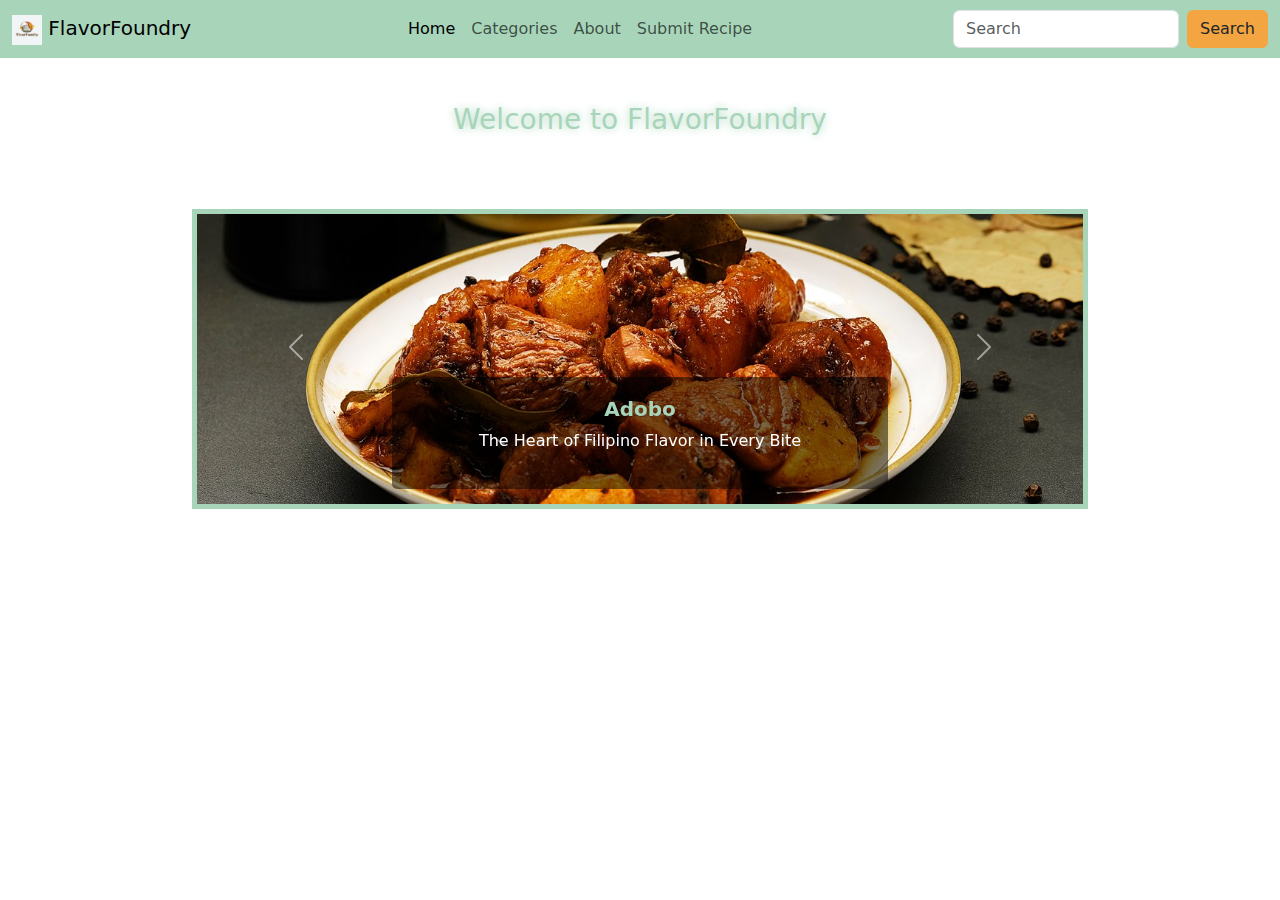
<file: index.html>
<!DOCTYPE html>
<html lang="en">
<head>
  <meta charset="UTF-8">
  <meta name="viewport" content="width=device-width, initial-scale=1.0">
  <title>FlavorFoundry - Home</title>
  <link href="https://cdn.jsdelivr.net/npm/bootstrap@5.3.3/dist/css/bootstrap.min.css" rel="stylesheet" integrity="sha384-QWTKZyjpPEjISv5WaRU9OFeRpok6YctnYmDr5pNlyT2bRjXh0JMhjY6hW+ALEwIH" crossorigin="anonymous">
  <script src="https://cdn.jsdelivr.net/npm/bootstrap@5.3.3/dist/js/bootstrap.bundle.min.js" integrity="sha384-YvpcrYf0tY3lHB60NNkmXc5s9fDVZLESaAA55NDzOxhy9GkcIdslK1eN7N6jIeHz" crossorigin="anonymous"></script>
  <link rel="stylesheet" href="css/style.css">
</head>
<body>
  <nav class="navbar navbar-expand-lg">
    <div class="container-fluid">
      <a class="navbar-brand" href="#">
        <img src="assets/images/Abstract Chef Cooking Restaurant Free Logo.png" alt="Logo" width="30" height="30">
        <span>FlavorFoundry</span>
      </a>
      <button class="navbar-toggler" type="button" data-bs-toggle="collapse" data-bs-target="#navbarSupportedContent" aria-controls="navbarSupportedContent" aria-expanded="false" aria-label="Toggle navigation">
        <span class="navbar-toggler-icon"></span>
      </button>
      <div class="collapse navbar-collapse" id="navbarSupportedContent">
        <ul class="navbar-nav mx-auto mb-2 mb-lg-0">
          <li class="nav-item">
            <a class="nav-link active" aria-current="page" href="index.html">Home</a>
          </li>
          <li class="nav-item">
            <a class="nav-link" href="categories.html">Categories</a>
          </li>
          <li class="nav-item">
            <a class="nav-link" href="about.html">About</a>
          </li>
          <li class="nav-item">
            <a class="nav-link" href="submit.html">Submit Recipe</a>
          </li>
        </ul>
        <form class="d-flex">
          <input class="form-control me-2" type="search" placeholder="Search" aria-label="Search">
          <button class="btn" type="submit">Search</button>
        </form>
      </div>
    </div>
  </nav>

  <h3>Welcome to FlavorFoundry</h3>
  
  <p class="h3-caption">Where Flavor Meets Simplicity.</p>

  <div id="carouselExampleCaptions" class="carousel slide" data-bs-ride="carousel">
    <div class="carousel-indicators">
      <button type="button" data-bs-target="#carouselExampleCaptions" data-bs-slide-to="0" class="active" aria-current="true" aria-label="Slide 1"></button>
      <button type="button" data-bs-target="#carouselExampleCaptions" data-bs-slide-to="1" aria-label="Slide 2"></button>
      <button type="button" data-bs-target="#carouselExampleCaptions" data-bs-slide-to="2" aria-label="Slide 3"></button>
    </div>
    <div class="carousel-inner">
      <div class="carousel-item active">
        <img src="assets/images/Adobo_DSCF4391.jpg" class="d-block img-fluid" alt="Adobo">
        <div class="carousel-caption d-none d-md-block">
          <h5 class="h5-carousel"><strong>Adobo</strong></h5>
          <p>The Heart of Filipino Flavor in Every Bite</p>
        </div>
      </div>
      <div class="carousel-item">
        <img src="assets/images/Sinigang_na_Baboy_DSCF4234.jpg" class="d-block second-carousel-image" alt="Sinigang">
        <div class="carousel-caption d-none d-md-block">
          <h5 class="h5-carousel"><strong>Sinigang</strong></h5>
          <p>A Bowl of Comfort, Tangy and True</p>
        </div>
      </div>
      <div class="carousel-item">
        <img src="assets/images/Saucy-Pancit-Canton-Wide.jpg" class="d-block third-carousel-image" alt="Pancit Canton">
        <div class="carousel-caption d-none d-md-block">
          <h5 class="h5-carousel"><strong>Pancit Canton</strong></h5>
          <p>Stir-Fried Goodness for Every Celebration</p>
        </div>
      </div>
    </div>
    <button class="carousel-control-prev" type="button" data-bs-target="#carouselExampleCaptions" data-bs-slide="prev">
      <span class="carousel-control-prev-icon" aria-hidden="true"></span>
      <span class="visually-hidden">Previous</span>
    </button>
    <button class="carousel-control-next" type="button" data-bs-target="#carouselExampleCaptions" data-bs-slide="next">
      <span class="carousel-control-next-icon" aria-hidden="true"></span>
      <span class="visually-hidden">Next</span>
    </button>
  </div>
</body>
</html>
</file>
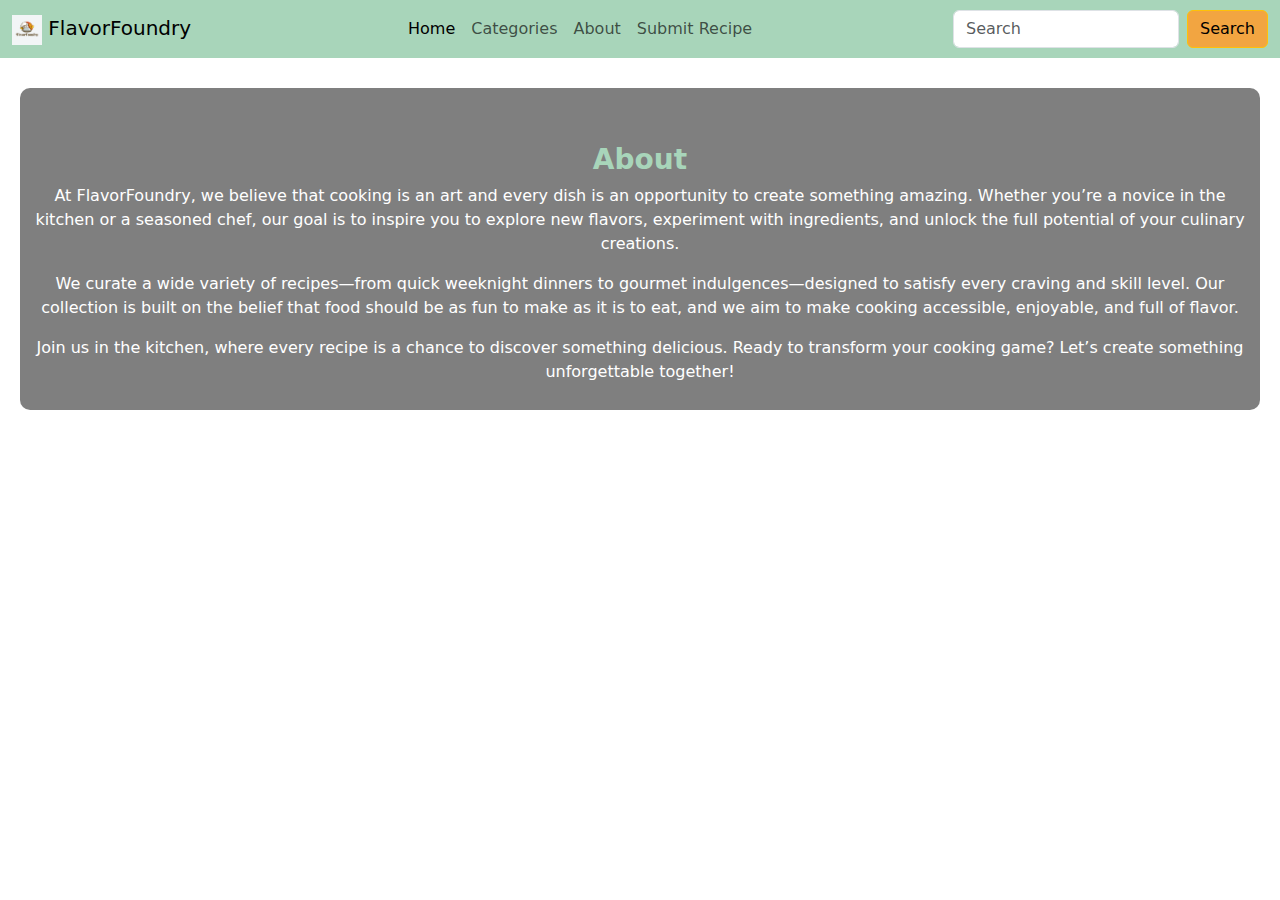
<file: about.html>
<!DOCTYPE html>
<html lang="en">
<head>
    <meta charset="UTF-8">
    <meta name="viewport" content="width=device-width, initial-scale=1.0">
    <title>FlavorFoundry - About</title>
    <link href="https://cdn.jsdelivr.net/npm/bootstrap@5.3.3/dist/css/bootstrap.min.css" rel="stylesheet" integrity="sha384-QWTKZyjpPEjISv5WaRU9OFeRpok6YctnYmDr5pNlyT2bRjXh0JMhjY6hW+ALEwIH" crossorigin="anonymous">
    <script src="https://cdn.jsdelivr.net/npm/bootstrap@5.3.3/dist/js/bootstrap.bundle.min.js" integrity="sha384-YvpcrYf0tY3lHB60NNkmXc5s9fDVZLESaAA55NDzOxhy9GkcIdslK1eN7N6jIeHz" crossorigin="anonymous"></script>
    <link rel="stylesheet" href="css/about.css">
</head>
<body>
  <nav class="navbar navbar-expand-lg">
    <div class="container-fluid">
      <a class="navbar-brand" href="#">
        <img src="assets/images/Abstract Chef Cooking Restaurant Free Logo.png" alt="Logo">
        <span>FlavorFoundry</span>
      </a>
      <button class="navbar-toggler" type="button" data-bs-toggle="collapse" data-bs-target="#navbarSupportedContent" aria-controls="navbarSupportedContent" aria-expanded="false" aria-label="Toggle navigation">
        <span class="navbar-toggler-icon"></span>
      </button>
      <div class="collapse navbar-collapse" id="navbarSupportedContent">
        <ul class="navbar-nav mx-auto mb-2 mb-lg-0">
          <li class="nav-item">
            <a class="nav-link active" aria-current="page" href="index.html">Home</a>
          </li>
          <li class="nav-item">
            <a class="nav-link" href="categories.html">Categories</a>
          </li>
          <li class="nav-item">
            <a class="nav-link" href="about.html">About</a>
          </li>
          <li class="nav-item">
            <a class="nav-link" href="submit.html">Submit Recipe</a>
          </li>
        </ul>
        <form class="d-flex">
          <input class="form-control me-2" type="search" placeholder="Search" aria-label="Search">
          <button class="btn btn-warning" type="submit">Search</button>
        </form>
      </div>
    </div>
  </nav>

    <div class="about-box">
        <h3><strong>About</strong></h3>

        <p class="text-center">At FlavorFoundry, we believe that cooking is an art and every dish is an opportunity to create something amazing. Whether you’re a novice in the kitchen or a seasoned chef, our goal is to inspire you to explore new flavors, experiment with ingredients, and unlock the full potential of your culinary creations.</p>

        <p class="text-center">We curate a wide variety of recipes—from quick weeknight dinners to gourmet indulgences—designed to satisfy every craving and skill level. Our collection is built on the belief that food should be as fun to make as it is to eat, and we aim to make cooking accessible, enjoyable, and full of flavor.</p>
    
        <p class="text-center">Join us in the kitchen, where every recipe is a chance to discover something delicious. Ready to transform your cooking game? Let’s create something unforgettable together!</p>
    </div>
</body>
</html>
</file>
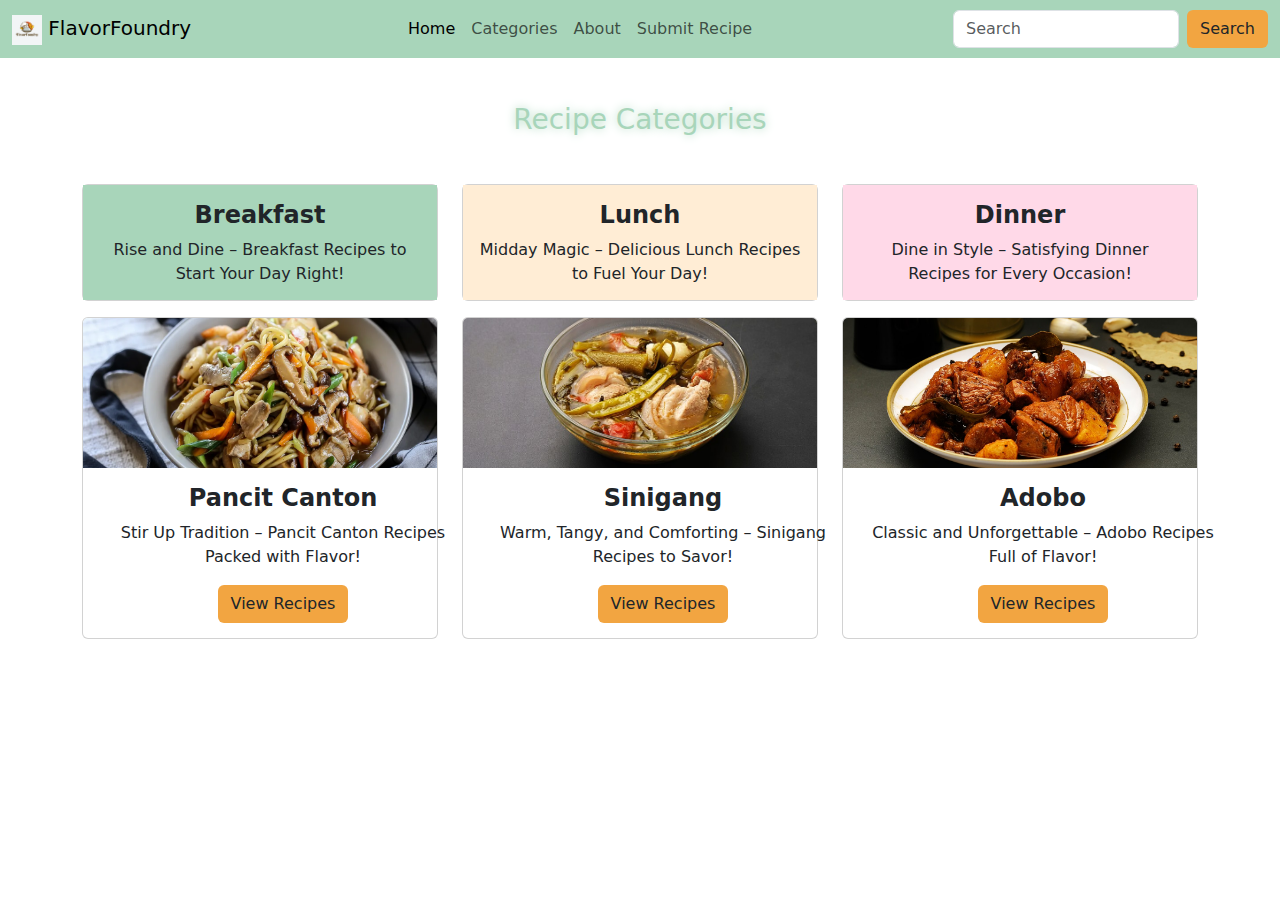
<file: categories.html>
<!DOCTYPE html>
<html lang="en">
<head>
  <meta charset="UTF-8">
  <meta name="viewport" content="width=device-width, initial-scale=1.0">
  <title>FlavorFoundry - Categories</title>
  <link href="https://cdn.jsdelivr.net/npm/bootstrap@5.3.3/dist/css/bootstrap.min.css" rel="stylesheet" integrity="sha384-QWTKZyjpPEjISv5WaRU9OFeRpok6YctnYmDr5pNlyT2bRjXh0JMhjY6hW+ALEwIH" crossorigin="anonymous">
  <script src="https://cdn.jsdelivr.net/npm/bootstrap@5.3.3/dist/js/bootstrap.bundle.min.js" integrity="sha384-YvpcrYf0tY3lHB60NNkmXc5s9fDVZLESaAA55NDzOxhy9GkcIdslK1eN7N6jIeHz" crossorigin="anonymous"></script>
  <link rel="stylesheet" href="css/categories.css">
</head>
<body>
  <nav class="navbar navbar-expand-lg">
    <div class="container-fluid">
      <a class="navbar-brand" href="#">
        <img src="assets/images/Abstract Chef Cooking Restaurant Free Logo.png" alt="Logo" width="30" height="30">
        <span>FlavorFoundry</span>
      </a>
      <button class="navbar-toggler" type="button" data-bs-toggle="collapse" data-bs-target="#navbarSupportedContent" aria-controls="navbarSupportedContent" aria-expanded="false" aria-label="Toggle navigation">
        <span class="navbar-toggler-icon"></span>
      </button>
      <div class="collapse navbar-collapse" id="navbarSupportedContent">
        <ul class="navbar-nav mx-auto mb-2 mb-lg-0">
          <li class="nav-item">
            <a class="nav-link active" aria-current="page" href="index.html">Home</a>
          </li>
          <li class="nav-item">
            <a class="nav-link" href="categories.html">Categories</a>
          </li>
          <li class="nav-item">
            <a class="nav-link" href="about.html">About</a>
          </li>
          <li class="nav-item">
            <a class="nav-link" href="submit.html">Submit Recipe</a>
          </li>
        </ul>
        <form class="d-flex">
          <input class="form-control me-2" type="search" placeholder="Search" aria-label="Search">
          <button class="btn" type="submit">Search</button>
        </form>
      </div>
    </div>
  </nav>

  <h3>Recipe Categories</h3>
  
  <p class="h3-caption">Explore Flavors by Category – Your Next Culinary Adventure Awaits!</p>

  <div class="container text-center">
    <div class="row">
      <div class="col-md-4 mb-3 mb-md-0">
        <div class="card">
          <div class="card-body breakfast-card">
            <h4 class="card-title"><b>Breakfast</b></h4>
            <p class="card-text">Rise and Dine – Breakfast Recipes to Start Your Day Right!</p>
          </div>
        </div>
      </div>
      <div class="col-md-4 mb-3 mb-md-0">
        <div class="card">
          <div class="card-body lunch-card">
            <h4 class="card-title"><b>Lunch</b></h4>
            <p class="card-text">Midday Magic – Delicious Lunch Recipes to Fuel Your Day!</p>
          </div>
        </div>
      </div>
      <div class="col-md-4 mb-3 mb-md-0">
        <div class="card">
          <div class="card-body dinner-card">
            <h4 class="card-title"><b>Dinner</b></h4>
            <p class="card-text">Dine in Style – Satisfying Dinner Recipes for Every Occasion!</p>
          </div>
        </div>
      </div>
    </div>
    <div class="row mt-3">
      <div class="col-md-4 mb-3 mb-md-0">
        <div class="card">
          <img src="assets/images/Saucy-Pancit-Canton-Wide.jpg" class="card-img-top img-fluid" alt="Card 1 Image">
          <div class="card-body pancit-canton">
            <h4 class="card-title"><b>Pancit Canton</b></h4>
            <p class="card-text">Stir Up Tradition – Pancit Canton Recipes Packed with Flavor!</p>
            <button class="btn" data-bs-toggle="modal" data-bs-target="#pancitCantonModal">View Recipes</button>
          </div>
        </div>
      </div>
      <div class="col-md-4 mb-3 mb-md-0">
        <div class="card">
          <img src="assets/images/Sinigang_na_Baboy_DSCF4234.jpg" class="card-img-top img-fluid" alt="Card 2 Image">
          <div class="card-body sinigang">
            <h4 class="card-title"><b>Sinigang</b></h4>
            <p class="card-text">Warm, Tangy, and Comforting – Sinigang Recipes to Savor!</p>
            <button class="btn" data-bs-toggle="modal" data-bs-target="#sinigangModal">View Recipes</button>
          </div>
        </div>
      </div>
      <div class="col-md-4 mb-3 mb-md-0">
        <div class="card">
          <img src="assets/images/Adobo_DSCF4391.jpg" class="card-img-top img-fluid" alt="Card 3 Image">
          <div class="card-body adobo">
            <h4 class="card-title"><b>Adobo</b></h4>
            <p class="card-text">Classic and Unforgettable – Adobo Recipes Full of Flavor!</p>
            <button class="btn" data-bs-toggle="modal" data-bs-target="#adoboModal">View Recipes</button>
          </div>
        </div>
      </div>
    </div>
  </div>

  <div class="modal fade" id="pancitCantonModal" tabindex="-1" aria-labelledby="pancitCantonModalLabel" aria-hidden="true">
    <div class="modal-dialog modal-dialog-centered">
      <div class="modal-content">
        <div class="modal-header">
          <h5 class="modal-title" id="pancitCantonModalLabel">Pancit Canton Recipe</h5>
          <button type="button" class="btn-close" data-bs-dismiss="modal" aria-label="Close"></button>
        </div>
        <div class="modal-body">
          <p>Ingredients:</p>
          <ul>
            <p>200g Pancit Canton noodles (wheat noodles)</p>
            <p>2 tablespoons vegetable oil</p>
            <p>1/2 cup sliced chicken breast (or pork, shrimp, or a mix)</p>
            <p>1/4 cup sliced carrots</p>
            <p>1/4 cup snow peas or green beans</p>
            <p>1/2 cup cabbage (chopped)</p>
            <p>1 medium onion (sliced)</p>
            <p>3 cloves garlic (minced)</p>
            <p>1/4 cup soy sauce</p>
            <p>1 tablespoon oyster sauce</p>
            <p>1 teaspoon fish sauce (optional)</p>
            <p>1/4 teaspoon ground black pepper</p>
            <p>1 1/2 cups chicken or vegetable broth (or water)</p>
            <p>1/2 cup sliced green onions (for garnish)</p>
            <p>Lemon wedges (for serving)</p>
          </ul>
          <p>Instructions:</p>
          <ol>
            <li>Cook the Pancit Canton noodles according to the package instructions. Drain and set aside.</li>
            <li>Heat oil in a large pan or wok over medium heat. Add the chicken (or your chosen protein) and cook until browned and cooked through, about 5-7 minutes. Remove and set aside.</li>
            <li>In the same pan, add garlic and onion. Sauté for 2-3 minutes until the onion softens. Add the carrots, snow peas, and cabbage. Cook for another 3-4 minutes until the vegetables are tender but still crisp.</li>
            <li>Add the cooked noodles to the pan with the vegetables. Pour in the soy sauce, oyster sauce, and fish sauce (if using). Add ground black pepper and mix everything together.</li>
            <li>Pour in the chicken or vegetable broth. Stir to combine and let everything cook for 5-7 minutes, allowing the noodles to soak up the flavor and the broth to reduce slightly.</li>
            <li>Add the cooked chicken (or other protein) back to the pan and toss to combine. Cook for an additional 2-3 minutes. Garnish with green onions and serve with lemon wedges on the side.</li>
          </ol>
        </div>
        <div class="modal-footer">
          <button type="button" class="btn" data-bs-dismiss="modal">Close</button>
        </div>
      </div>
    </div>
  </div>

  <div class="modal fade" id="sinigangModal" tabindex="-1" aria-labelledby="sinigangModalLabel" aria-hidden="true">
    <div class="modal-dialog modal-dialog-centered">
      <div class="modal-content">
        <div class="modal-header">
          <h5 class="modal-title" id="sinigangModalLabel">Sinigang Recipe</h5>
          <button type="button" class="btn-close" data-bs-dismiss="modal" aria-label="Close"></button>
        </div>
        <div class="modal-body">
          <p>Ingredients:</p>
          <ul>
            <p>500g pork (spare ribs, belly, or shoulder) or shrimp/fish</p>
            <p>1 medium onion, quartered</p>
            <p>2 medium tomatoes, quartered</p>
            <p>1-2 long green chilies (siling pang-sigang), optional for heat</p>
            <p>1 packet (or 2-3 tbsp) of tamarind paste or fresh tamarind pods</p>
            <p>4 cups water (or more depending on desired soup consistency)</p>
            <p>1 cup radish (labanos), sliced</p>
            <p>1 medium eggplant, sliced</p>
            <p>1 cup string beans (sitaw), cut into 2-inch pieces</p>
            <p>1 bunch water spinach (kangkong) or other leafy greens like bok choy or cabbage</p>
            <p>2-3 tablespoons fish sauce (patis), or to taste</p>
            <p>1-2 teaspoons salt (optional)</p>
            <p>1-2 teaspoons sugar (optional, to balance the sourness)</p>
            <p>1-2 tablespoons calamansi juice or lime juice (optional for extra tartness)</p>
          </ul>
          <p>Instructions:</p>
          <ol>
            <li>If using pork, rinse and cut it into chunks. For shrimp or fish, just prepare them by cleaning and deveining the shrimp or cutting the fish into portions.</li>
            <li>In a large pot, add the pork, onion, and tomatoes. Pour in water and bring it to a boil. Once boiling, reduce the heat to a simmer. Skim off any scum or foam that rises to the top.</li>
            <li>If using tamarind paste, dissolve it in a small amount of water and add it to the pot. If using fresh tamarind pods, boil them separately for about 10 minutes and then mash them to extract the juice, adding it to the soup. Adjust the amount based on how sour you like your sinigang.</li>
            <li>Once the pork is tender (about 45 minutes to 1 hour), add the radish, eggplant, and string beans. Let the vegetables cook for about 5-10 minutes, or until they are tender.</li>
            <li>Add fish sauce, salt, and sugar to taste. Adjust the sourness by adding more tamarind paste or fresh tamarind juice if necessary. Add the green chilies if you prefer a spicy kick.</li>
            <li>Stir in the kangkong or leafy greens and cook for another 2-3 minutes until wilted.</li>
            <li>Taste the broth and adjust seasonings as needed. If you want a bit more tang, add calamansi or lime juice for extra brightness. Serve hot with steamed rice.</li>
          </ol>
        </div>
        <div class="modal-footer">
          <button type="button" class="btn" data-bs-dismiss="modal">Close</button>
        </div>
      </div>
    </div>
  </div>

  <div class="modal fade" id="adoboModal" tabindex="-1" aria-labelledby="adoboModalLabel" aria-hidden="true">
    <div class="modal-dialog modal-dialog-centered">
      <div class="modal-content">
        <div class="modal-header">
          <h5 class="modal-title" id="adoboModalLabel">Adobo Recipe</h5>
          <button type="button" class="btn-close" data-bs-dismiss="modal" aria-label="Close"></button>
        </div>
        <div class="modal-body">
          <p>Ingredients:</p>
          <ul>
            <p>1 kg chicken (cut into serving pieces)</p>
            <p>1 onion (sliced)</p>
            <p>1 head garlic (minced)</p>
            <p>2-3 bay leaves</p>
            <p>1 teaspoon whole black peppercorns</p>
            <p>1/4 cup soy sauce</p>
            <p>1/2 cup vinegar (white or cane vinegar)</p>
            <p>1/2 cup water</p>
            <p>1-2 tablespoons brown sugar (optional, for sweetness)</p>
            <p>1 tablespoon cooking oil</p>
            <p>Salt (to taste)</p>
            <p>Ground black pepper (to taste)</p>
          </ul>
          <p>Instructions:</p>
          <ol>
            <li>In a bowl, combine the chicken with soy sauce, garlic, onion, bay leaves, whole peppercorns, and a pinch of salt. Mix well, then cover and let it marinate for at least 30 minutes, or preferably 1-2 hours in the fridge for more flavor.</li>
            <li>Heat the oil in a large skillet or pan over medium heat. Once hot, add the chicken with its marinade. Sauté the chicken for about 5 minutes until it turns slightly brown.</li>
            <li>Pour in the vinegar and water. Stir to combine. Bring to a boil, then lower the heat and let it simmer for 20-30 minutes, or until the chicken is tender and cooked through.</li>
            <li>Taste the broth and adjust the seasoning. Add sugar for a hint of sweetness (optional) and more salt or pepper if needed. If you want a thicker sauce, you can simmer it longer until the sauce reduces.</li>
            <li>Once the chicken is tender and the sauce is flavorful, remove from heat. Serve hot with steamed rice and garnish with fresh chopped scallions or fried garlic, if desired.</li>
          </ol>
        </div>
        <div class="modal-footer">
          <button type="button" class="btn" data-bs-dismiss="modal">Close</button>
        </div>
      </div>
    </div>
  </div>
</body>
</html>
</file>
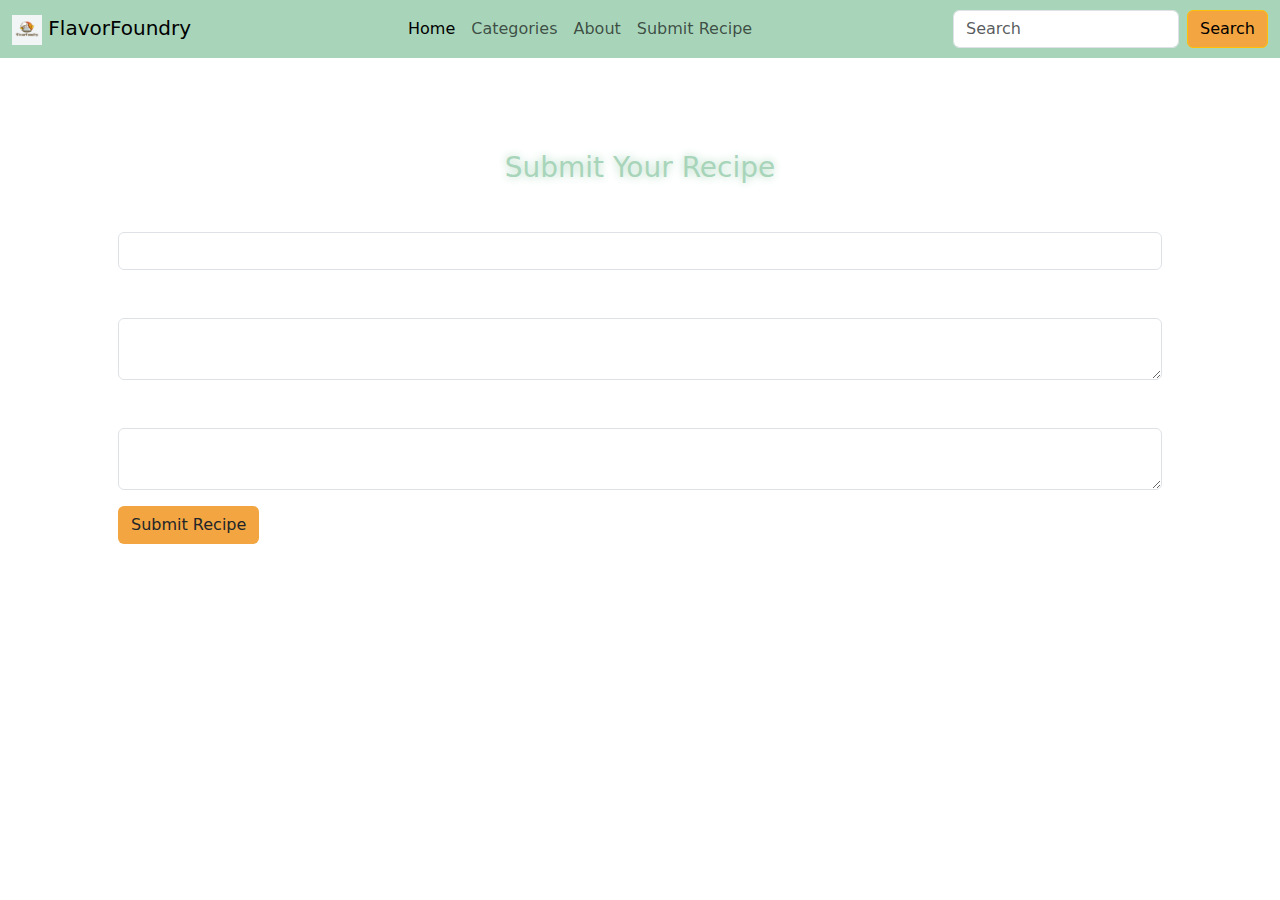
<file: submit.html>
<!DOCTYPE html>
<html lang="en">
<head>
  <meta charset="UTF-8">
  <meta name="viewport" content="width=device-width, initial-scale=1.0">
  <title>FlavorFoundry - Submit</title>
  <link href="https://cdn.jsdelivr.net/npm/bootstrap@5.3.3/dist/css/bootstrap.min.css" rel="stylesheet" integrity="sha384-QWTKZyjpPEjISv5WaRU9OFeRpok6YctnYmDr5pNlyT2bRjXh0JMhjY6hW+ALEwIH" crossorigin="anonymous">
  <script src="https://cdn.jsdelivr.net/npm/bootstrap@5.3.3/dist/js/bootstrap.bundle.min.js" integrity="sha384-YvpcrYf0tY3lHB60NNkmXc5s9fDVZLESaAA55NDzOxhy9GkcIdslK1eN7N6jIeHz" crossorigin="anonymous"></script>
  <link rel="stylesheet" href="css/submit.css">
</head>
<body>
  <nav class="navbar navbar-expand-lg">
    <div class="container-fluid">
      <a class="navbar-brand" href="#">
        <img src="assets/images/Abstract Chef Cooking Restaurant Free Logo.png" alt="Logo">
        <span>FlavorFoundry</span>
      </a>
      <button class="navbar-toggler" type="button" data-bs-toggle="collapse" data-bs-target="#navbarSupportedContent" aria-controls="navbarSupportedContent" aria-expanded="false" aria-label="Toggle navigation">
        <span class="navbar-toggler-icon"></span>
      </button>
      <div class="collapse navbar-collapse" id="navbarSupportedContent">
        <ul class="navbar-nav mx-auto mb-2 mb-lg-0">
          <li class="nav-item">
            <a class="nav-link active" aria-current="page" href="index.html">Home</a>
          </li>
          <li class="nav-item">
            <a class="nav-link" href="categories.html">Categories</a>
          </li>
          <li class="nav-item">
            <a class="nav-link" href="about.html">About</a>
          </li>
          <li class="nav-item">
            <a class="nav-link" href="submit.html">Submit Recipe</a>
          </li>
        </ul>
        <form class="d-flex">
          <input class="form-control me-2" type="search" placeholder="Search" aria-label="Search">
          <button class="btn btn-warning" type="submit">Search</button>
        </form>
      </div>
    </div>
  </nav>

  <div class="container mt-0 p-5">
    <h3 class="mb-3">Submit Your Recipe</h2>
    <form id="recipe-form">
      <div class="mb-3">
        <label for="title" class="form-label">Recipe Title:</label>
        <input type="text" class="form-control" id="title" name="title">
      </div>
      <div class="mb-3">
        <label for="ingredients" class="form-label">Ingredients:</label>
        <textarea class="form-control" id="ingredients" name="ingredients"></textarea>
      </div>
      <div class="mb-3">
        <label for="instructions" class="form-label">Instructions:</label>
        <textarea class="form-control" id="instructions" name="instructions"></textarea>
      </div>
      <button type="submit" class="btn">Submit Recipe</button>
    </form>
  </div>
</body>
</html>
</file>
<file: css/style.css>
img {
    width: 30px;
    /* height: 30px; */
}

.navbar {
  background-color: #A8D5BA;
}

body {
  background-image: url('https://i.ibb.co/vkZXf6P/background.jpg');
  background-size: cover;
  background-position: center;
  background-repeat: no-repeat;
  background-attachment: fixed;
  margin: 0;
  padding: 0;
}

h3 {
  text-align: center;
  color: #A8D5BA;
  margin-top: 45px;
  text-shadow: 0 0 10px #A8D5BA;
}

.h3-caption {
    text-align: center;
    color: white;
    text-shadow: 0 0 10px white;
}

.carousel-inner img {
  margin: auto;
  display: block;
  object-fit: cover;
  margin-top: 25px;
  border: 5px solid #A8D5BA;
  width: 70%;
  height: 300px;
}

.carousel-control-prev {
  left: 200px;
}

.carousel-control-next {
  right: 200px;
}

.carousel-item .carousel-caption {
  background-color: rgba(0, 0, 0, 0.5);
  padding: 20px;
  border-radius: 5px;
  margin-top: 150px;
  margin-left: 200px;
  margin-right: 200px;
}

.carousel-indicators {
  display: none;
}

.h5-carousel {
  color: #A8D5BA;
}

.container {
  width: 2000px;
}

.card-img-top {
  width: auto;
  height: 200px;
  object-fit: cover;
}

.about-text {
  text-align: center;
  color: #A8D5BA;
}

.btn {
  background-color: #F2A541;
}

.btn:hover {
  background-color: #febf6d;
  color: black;
}
</file>
<file: css/about.css>
img {
    width: 30px;
    height: 30px;
}

.navbar {
  background-color: #A8D5BA;
}

body {
  background-image: url('https://i.ibb.co/vkZXf6P/background.jpg');
  background-size: cover;
  background-position: center;
  background-repeat: no-repeat;
  background-attachment: fixed;
  margin: 0;
  padding: 0;
}

h3 {
  text-align: center;
  color: #A8D5BA;
  margin-top: 45px;
}

.about-box {
  background-color: rgba(0, 0, 0, 0.5);
  padding: 10px;
  border-radius: 10px;
  margin-left: 20px;
  margin-right: 20px;
  margin-top: 30px;
  margin-bottom: 20px;
}

p {
    color: white;
}

.btn {
  background-color: #F2A541;
}

.btn:hover {
  background-color: #febf6d;
  color: black;
}
</file>
<file: css/categories.css>
img {
    width: 30px;
    /* height: 30px; */
}

.navbar {
  background-color: #A8D5BA;
}

body {
  background-image: url('https://i.ibb.co/vkZXf6P/background.jpg');
  background-size: cover;
  background-position: center;
  background-repeat: no-repeat;
  background-attachment: fixed;
  margin: 0;
  padding: 0;
}

.btn {
    background-color: #F2A541;
}
  
.btn:hover {
    background-color: #febf6d;
    color: black;

}

h3 {
    text-align: center;
    color: #A8D5BA;
    margin-top: 45px;
    text-shadow: 0 0 10px #A8D5BA;
}

.h3-caption {
    text-align: center;
    color: white;
    text-shadow: 0 0 10px white;
}

.breakfast-card {
    background-color: #A8D5BA;
    height: 115px;
}
  
.lunch-card {
    background-color: #FFEDD5;
    height: 115px;
}
  
.dinner-card {
    background-color: #FFD9E8;
    height: 115px;
}

.pancit-canton {
    width: 400px;
    height: 170px;
}
  
.sinigang {
    width: 400px;
    height: 170px;
}
  
.adobo {
    width: 400px;
    height: 170px;
}

.card-img-top {
    width: auto;
    height: 150px;
    object-fit: cover;
}

.card-body {
    word-wrap: break-word;
    overflow-wrap: break-word;
}
</file>
<file: css/submit.css>
img {
    width: 30;
    height: 30px;
}

.navbar {
  background-color: #A8D5BA;
}

body {
  background-image: url('https://i.ibb.co/vkZXf6P/background.jpg');
  background-size: cover;
  background-position: center;
  background-repeat: no-repeat;
  background-attachment: fixed;
  margin: 0;
  padding: 0;
}

h3 {
  text-align: center;
  color: #A8D5BA;
  margin-top: 45px;
  text-shadow: 0 0 10px #A8D5BA;
}

form {
    color: white;
}

.btn {
    background-color: #F2A541;
}

.btn:hover {
    background-color: #febf6d;
    color: black;
}
</file>
